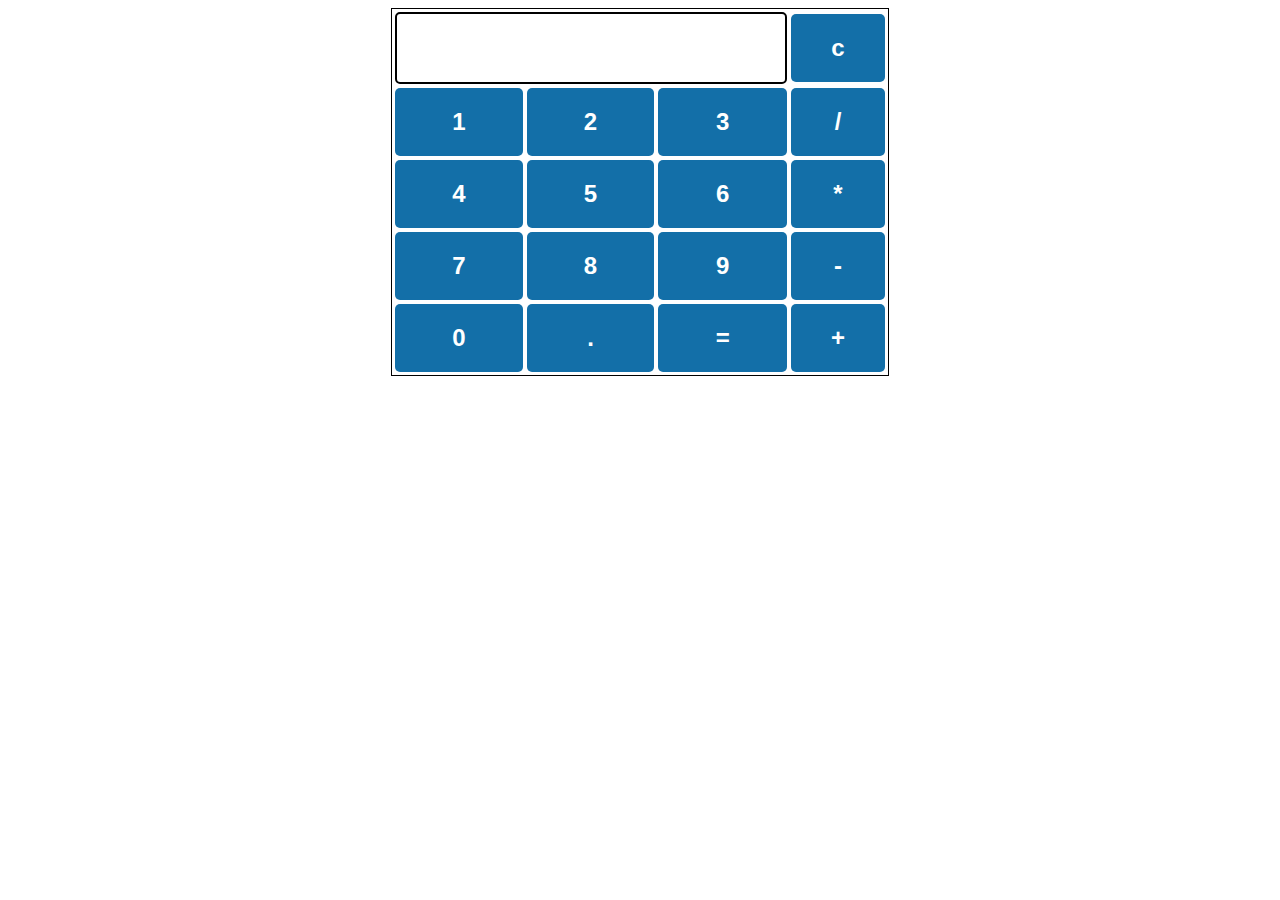
<file: 3.Calculator/index.html>
<!DOCTYPE html>
<html lang="en">
<head>
    <meta charset="UTF-8">
    <meta name="viewport" content="width=device-width, initial-scale=1.0">
    <title>Calculator | Khushboo Yadav</title>
    <link rel="stylesheet" href="style.css">
</head>
<body>
    <table id="calcu"> 
        <tr> 
            <td colspan="3"> 
                <input type="text" id="result"> 
            </td> 
            <td><input type="button" value="c"></td> 
        </tr> 
  
        <tr> 
            <td><input type="button" value="1"></td> 
            <td><input type="button" value="2"></td> 
            <td><input type="button" value="3"></td> 
            <td><input type="button" value="/"></td> 
        </tr> 
        <tr> 
            <td><input type="button" value="4"></td> 
            <td><input type="button" value="5"></td> 
            <td><input type="button" value="6"></td> 
            <td><input type="button" value="*"></td> 
        </tr> 
        <tr> 
            <td><input type="button" value="7"></td> 
            <td><input type="button" value="8"></td> 
            <td><input type="button" value="9"></td> 
            <td><input type="button" value="-"></td> 
        </tr> 
        <tr> 
            <td><input type="button" value="0"></td> 
            <td><input type="button" value="."></td> 
            <td><input type="button" value="="></td> 
            <td><input type="button" value="+"></td> 
        </tr> 
    </table> 
</body>
</html>
</file>
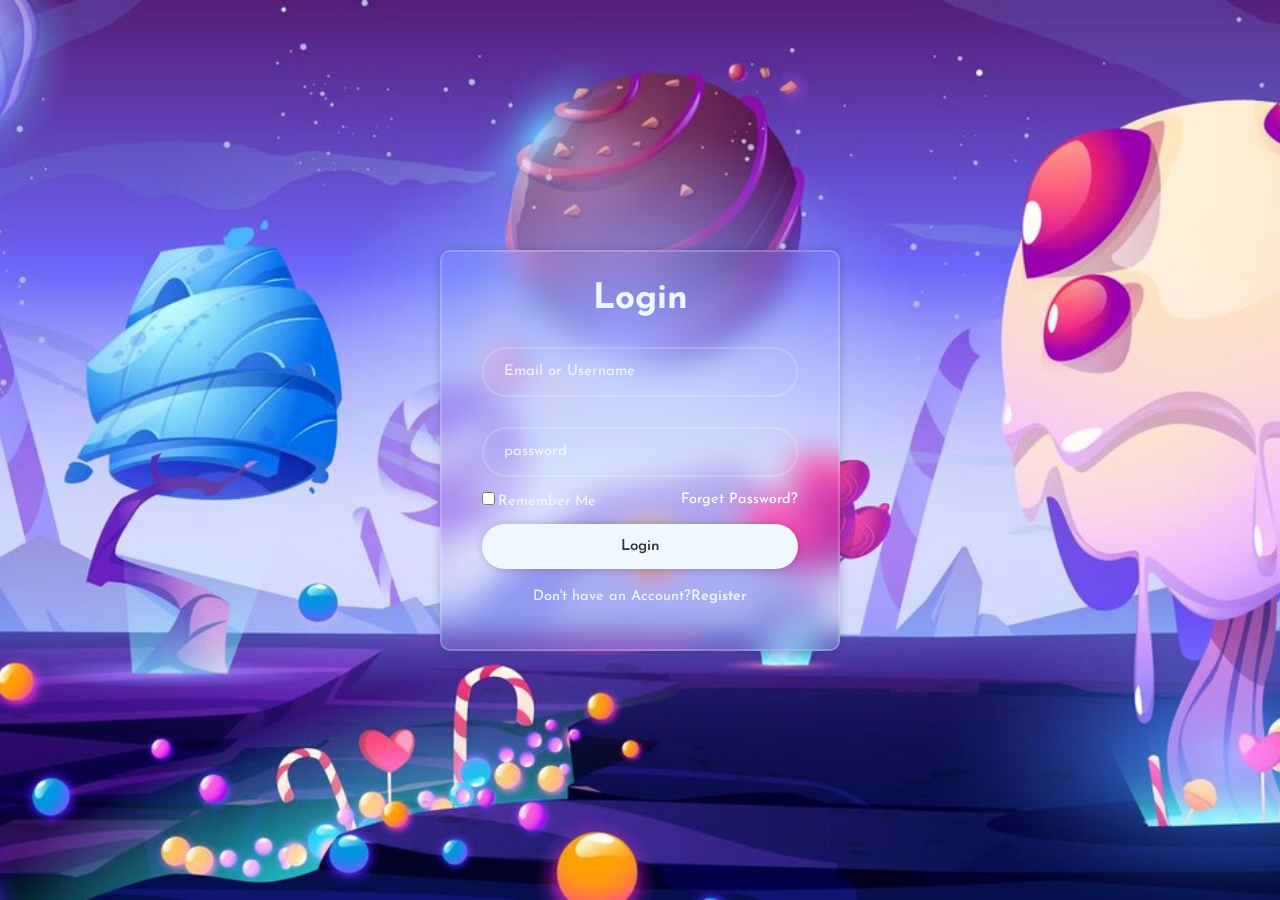
<file: 4.Glassmorphism Form/index.html>
<!DOCTYPE html>
<html lang="en">
<head>
    <meta charset="UTF-8">
    <meta name="viewport" content="width=device-width, initial-scale=1.0">
    <title>Login Form | Khushboo</title>
    <link rel="stylesheet" href="style.css">
</head>
<body>
    <div class="main">
        <form action="">
            <h1>Login</h1>
            <div class="input">
                <input type="text" placeholder="Email or Username" required>
            </div>
            <div class="input">
                <input type="password" placeholder="password" required>
            </div>
            <div class="remember-forgot">
                <label><input type="checkbox" >Remember Me</label>
                <a href="#">Forget Password?</a>
            </div>
            <button class="btn" type="submit">Login</button>
            <div class="reg-link">
                <p>Don't have an Account?<a href="#">Register </a></p>
            </div>
        </form>
    </div>
    
</body>
</html>
</file>
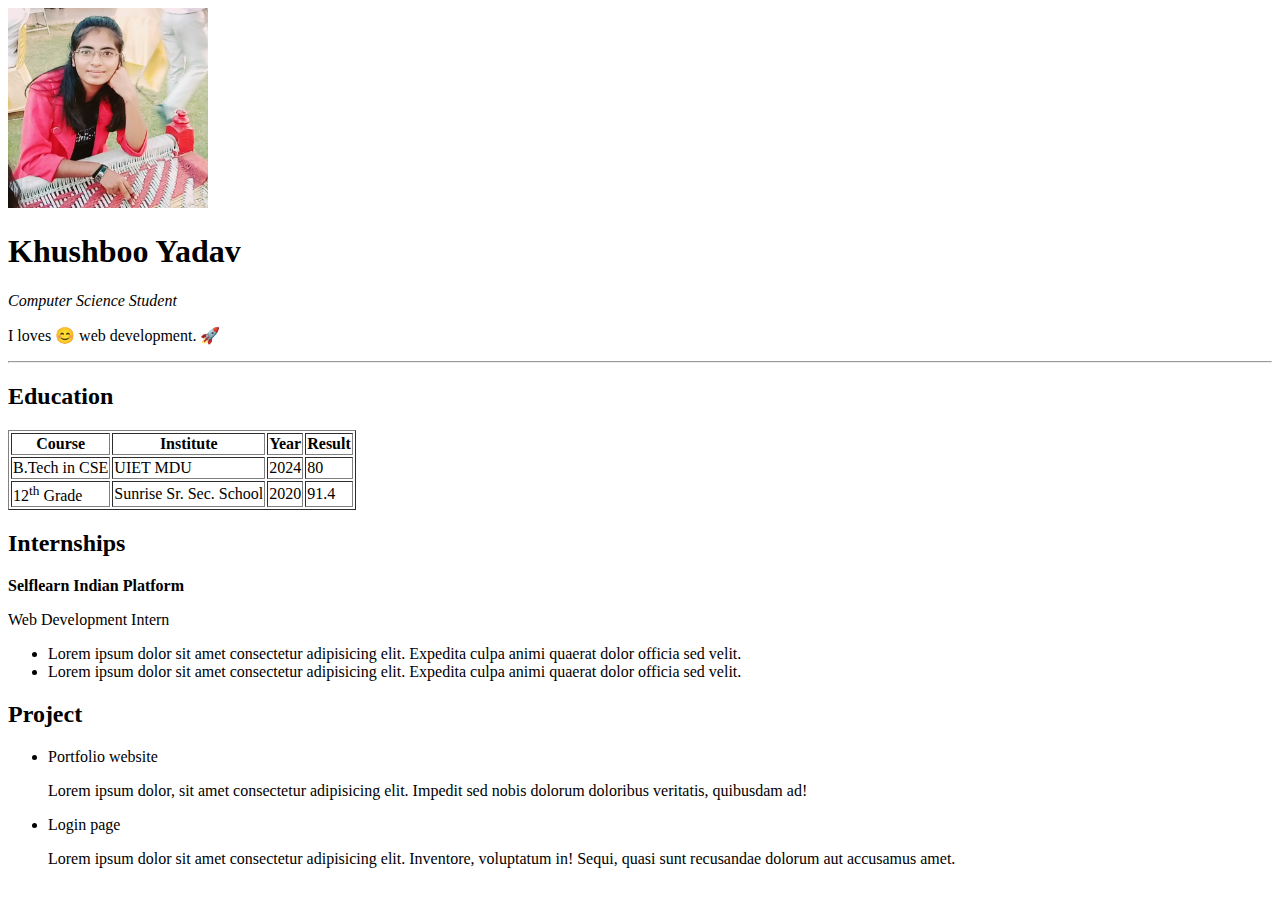
<file: Day1/resume.html>
<!DOCTYPE html>
<html lang="en">
<head>
    <meta charset="UTF-8">
    <meta name="viewport" content="width=device-width, initial-scale=1.0">
    <title>Khushboo Resume</title>
</head>
<body>
    <img height="200" width="200" src="images/my_photo.jpg" alt="Khushboo">
    <h1>Khushboo Yadav</h1>
    <p><i>Computer Science Student</i></p>
    <P>I loves 😊 web development. 🚀</P>
    <hr>
    <!-- Header ends -->

    <h2>Education</h2>
    <table border="1">
        <tr>
            <th>Course</th>
            <th>Institute</th>
            <th>Year</th>
            <th>Result</th>
        </tr>
        <tr>
            <td>B.Tech in CSE</td>
            <td>UIET MDU</td>
            <td>2024</td>
            <td>80</td>
        </tr>
        <tr>
            <td>12<sup>th</sup> Grade</td>
            <td>Sunrise Sr. Sec. School</td>
            <td>2020</td>
            <td>91.4</td>
        </tr>
    </table>
    <h2>Internships</h2>
    <p><strong>Selflearn Indian Platform</strong></p>
    <p><l>Web Development Intern</l></p>
    <ul>
        <li>Lorem ipsum dolor sit amet consectetur adipisicing elit. Expedita culpa animi quaerat dolor officia sed velit.</li>
        <li>Lorem ipsum dolor sit amet consectetur adipisicing elit. Expedita culpa animi quaerat dolor officia sed velit.</li>
    </ul>
    <h2>Project</h2>
    <ul>
        <li>
            <p>Portfolio website</p>
            <p>Lorem ipsum dolor, sit amet consectetur adipisicing elit. Impedit sed nobis dolorum doloribus veritatis, quibusdam ad!</p>
        </li>
        <li>
            <p>Login page</p>
            <p>Lorem ipsum dolor sit amet consectetur adipisicing elit. Inventore, voluptatum in! Sequi, quasi sunt recusandae dolorum aut accusamus amet.</p>
        </li>
    </ul>

</body>
</html>
</file>
<file: 3.Calculator/style.css>
table { 
    border: 1px solid black; 
    margin-left: auto; 
    margin-right: auto; 
} 
  
input[type="button"] { 
    width: 100%; 
    padding: 20px 40px; 
    background-color: rgb(19, 111, 168); 
    color: rgb(255, 255, 255); 
    font-size: 24px; 
    font-weight: bold; 
    border: none; 
    border-radius: 5px; 
} 
  
input[type="text"] { 
    padding: 20px 30px;
    font-size: 24px; 
    font-weight: bold; 
    border: none; 
    border-radius: 5px; 
    border: 2px solid black; 
}
</file>
<file: 4.Glassmorphism Form/style.css>
@import url('https://fonts.googleapis.com/css2?family=Josefin+Sans:ital,wght@0,100..700;1,100..700&family=Oswald:wght@200..700&display=swap');
*{
    margin: 0;
    padding: 0;
    box-sizing: border-box;
    font-family: "Josefin Sans", sans-serif;
}
body{
    display: flex;
    align-items: center;
    justify-content: center;
    min-height: 100vh;
    background: url(candy-planet-cartoon-illustration-with-fantasy.jpg) no-repeat;
    background-size: cover;
    background-position: center;
}
.main{
    width: 400px;
    background:transparent;
    border: 2px solid rgba(255,255,255,.2);
    backdrop-filter: blur(15px);
    box-shadow: 0 0 10px rgba(0,0,0,.2);
    color: aliceblue;
    border-radius: 10px;
    padding:30px 40px;
}
.main h1{
    text-align: center;
    font-size: 35px;

}
.main .input{
    width: 100%;
    height: 50px;
    
    margin: 30px 0;
}
.input input{
    width: 100%;
    height: 100%;
    background: transparent;
    border: none;
    outline: none;
    border: solid 2px rgba(255,255,255,.2);
    border-radius: 40px;
    font-size: 15px;
    color:white;
    padding: 20px 45px 20px 20px;
}
.input input::placeholder{
    color: rgba(255,255,255,0.8);
}
.main .remember-forgot{
    display: flex;
    justify-content: space-between;
    font-size: 14.5px;
    margin:-15px 0 15px ;
}
.remember-forgot label input{
    accent-color: white;
    margin-right: 3px;
}
.remember-forgot a{
    color:rgb(255,255,255);
    text-decoration: none;

}
.remember-forgot a:hover{
    text-decoration: underline;
}
.main .btn{
    width: 100%;
    height: 45px;
    background: aliceblue;
    border: none;
    outline: none;
    border-radius: 40px;
    box-shadow: 0 0 10px rgba(0,0,0,.2);
    font-size: 15px;
    color: #333;
    font-weight: 600;
}
.main .reg-link{
    font-size: 14.5px;
    text-align:center;
    margin: 20px 0 15px;

}
.reg-link p a{
    color: aliceblue;
    text-decoration: none;
    font-weight: 600;
}
.reg-link p a:hover{
    text-decoration: underline;
}
</file>
